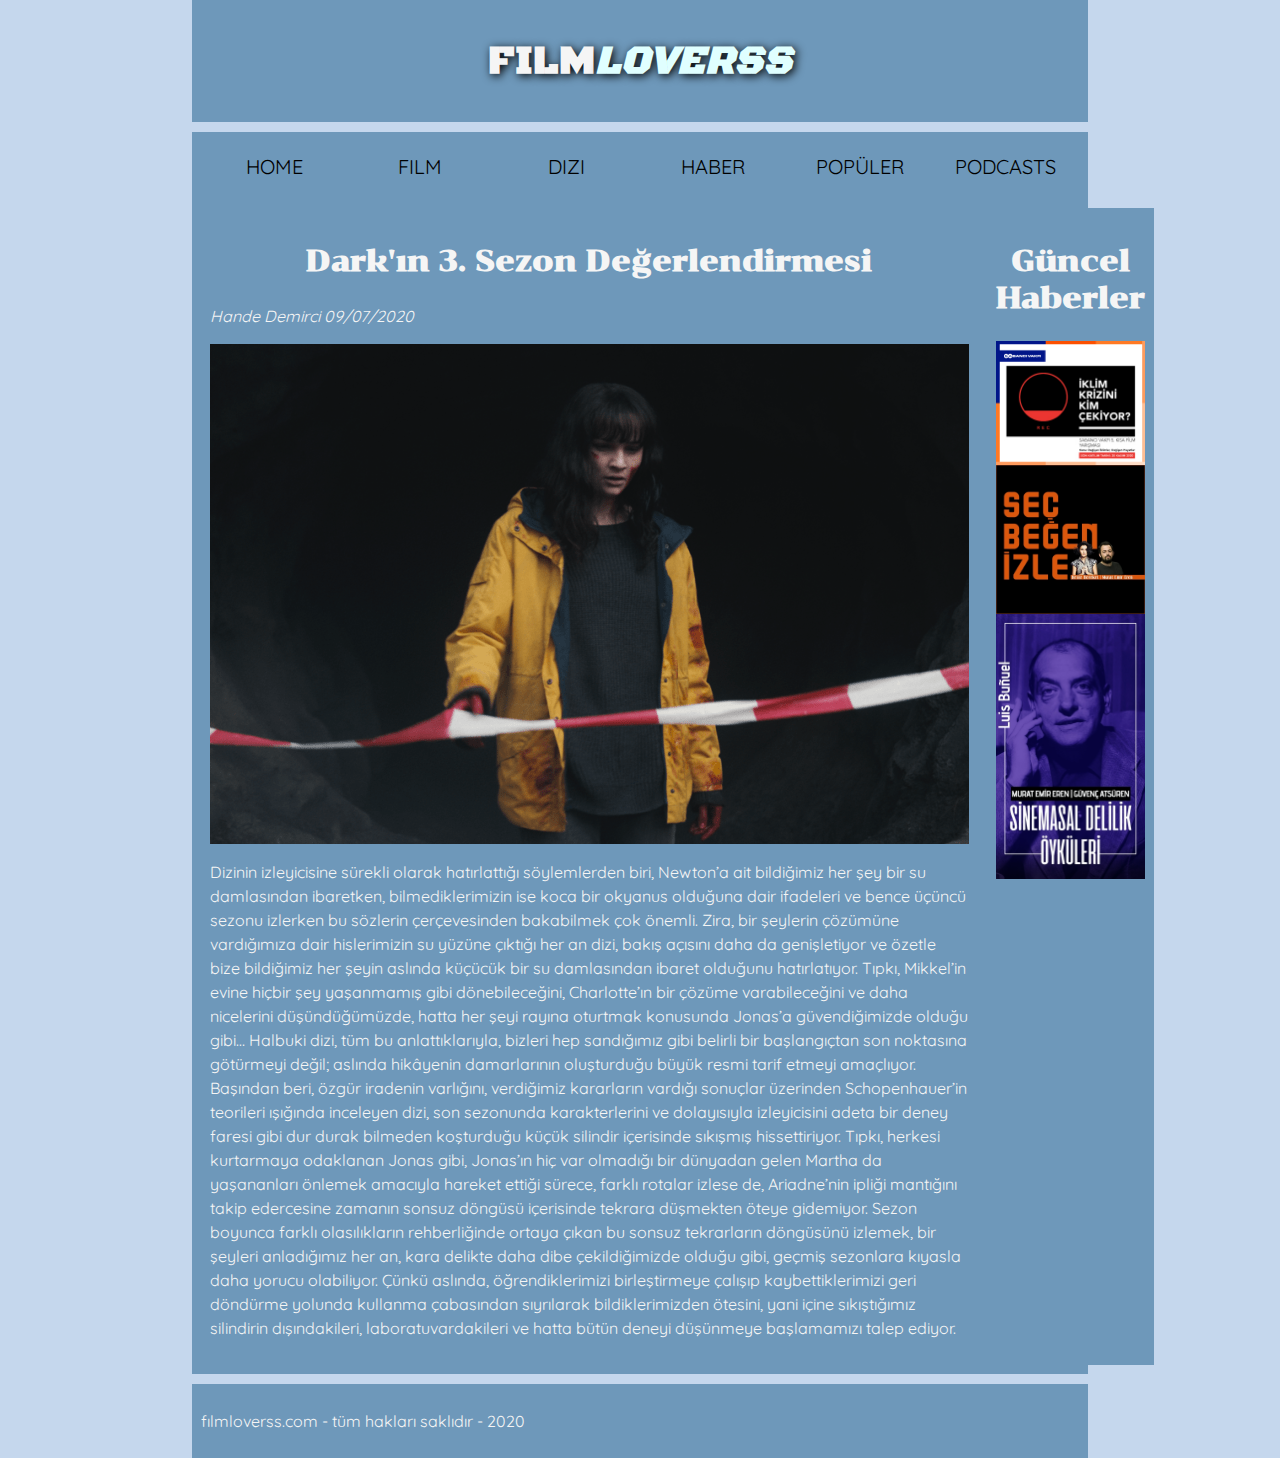
<file: layout/mylayout/index.html>
<link href="styles.css" rel="stylesheet">
<!DOCTYPE html>
<html lang="en">
<head>
    <meta charset="UTF-8">
    <title>my layout</title>
   <link href="https://fonts.googleapis.com/css2?family=Black+Ops+One&family=Chonburi&family=Quicksand:wght@300&display=swap" rel="stylesheet">


    
</head>
<body>
    <header>
        <h1>FILM<strong><i>LOVERSS</i></strong></h1>
    </header>
    
    <nav>
        <ul>
            <li> <span> home</span></li>
            <li> <a href="#"> film </a></li>
            <li><a href="#"> dizi </a></li>
            <li><a href="#"> haber </a></li>
            <li><a href="#"> popüler </a></li>
            <li><a href="#"> podcasts </a></li>
        </ul>
    </nav>
    
    <main>
        <article>
            <h2>Dark'ın 3. Sezon Değerlendirmesi</h2>
            <p> <em>Hande Demirci 09/07/2020 </em> </p>
            <img src="dark.png">
            <p>Dizinin izleyicisine sürekli olarak hatırlattığı söylemlerden biri, Newton’a ait bildiğimiz her şey bir su damlasından ibaretken, bilmediklerimizin ise koca bir okyanus olduğuna dair ifadeleri ve bence üçüncü sezonu izlerken bu sözlerin çerçevesinden bakabilmek çok önemli. Zira, bir şeylerin çözümüne vardığımıza dair hislerimizin su yüzüne çıktığı her an dizi, bakış açısını daha da genişletiyor ve özetle bize bildiğimiz her şeyin aslında küçücük bir su damlasından ibaret olduğunu hatırlatıyor. Tıpkı, Mikkel’in evine hiçbir şey yaşanmamış gibi dönebileceğini, Charlotte’ın bir çözüme varabileceğini ve daha nicelerini düşündüğümüzde, hatta her şeyi rayına oturtmak konusunda Jonas’a güvendiğimizde olduğu gibi… Halbuki dizi, tüm bu anlattıklarıyla, bizleri hep sandığımız gibi belirli bir başlangıçtan son noktasına götürmeyi değil; aslında hikâyenin damarlarının oluşturduğu büyük resmi tarif etmeyi amaçlıyor. Başından beri, özgür iradenin varlığını, verdiğimiz kararların vardığı sonuçlar üzerinden Schopenhauer’in teorileri ışığında inceleyen dizi, son sezonunda karakterlerini ve dolayısıyla izleyicisini adeta bir deney faresi gibi dur durak bilmeden koşturduğu küçük silindir içerisinde sıkışmış hissettiriyor. Tıpkı, herkesi kurtarmaya odaklanan Jonas gibi, Jonas’ın hiç var olmadığı bir dünyadan gelen Martha da yaşananları önlemek amacıyla hareket ettiği sürece, farklı rotalar izlese de, Ariadne’nin ipliği mantığını takip edercesine zamanın sonsuz döngüsü içerisinde tekrara düşmekten öteye gidemiyor. Sezon boyunca farklı olasılıkların rehberliğinde ortaya çıkan bu sonsuz tekrarların döngüsünü izlemek, bir şeyleri anladığımız her an, kara delikte daha dibe çekildiğimizde olduğu gibi, geçmiş sezonlara kıyasla daha yorucu olabiliyor. Çünkü aslında, öğrendiklerimizi birleştirmeye çalışıp kaybettiklerimizi geri döndürme yolunda kullanma çabasından sıyrılarak bildiklerimizden ötesini, yani içine sıkıştığımız silindirin dışındakileri, laboratuvardakileri ve hatta bütün deneyi düşünmeye başlamamızı talep ediyor.</p>
            
        </article>
        
        <aside>
            <h2>Güncel Haberler</h2>
            <img src="news1.png">
            <img src="news2.png">
            <img src="news3.png">
        </aside>
    </main>
    
    <footer>
        <p> fılmloverss.com - tüm hakları saklıdır - 2020 </p>
        
    </footer>
</body>
</html>
</file>
<file: layout/mylayout/styles.css>
html, body {
    margin:0;
    padding:0;
}

html {
    font-size: 10px;
    background-color: #C5D7ED; 
}

body {
    width: 70%;
    min-width: 800px;
    margin: 0 auto;
}

h1 {
    font-family: 'Black Ops One', cursive;
    color: whitesmoke;
}
h2 {
    font-family: 'Chonburi', cursive;
    color: whitesmoke;
}

p, li {
    font-family: 'Quicksand', sans-serif;
    color: whitesmoke;
}

h1 {
    font-size: 4rem;
    text-align: center;
    text-shadow: 2px 2px 10px black;
}
h2 {
    font-size: 3rem;
    text-align: center;
}

p, li {
    font-size: 1.6rem;
    line-height: 1.5;
}
strong{
    color: lightcyan;
}
header {
    margin-bottom: 10px;
    display: flex;
    flex-flow: row wrap;
}

body>* {
    background-color: #6E98BA;
    padding: 1%;
}
main,
header,
nav,
article,
aside,
footer,
section {
    background-color:  #6E98BA;
    padding: 1%;
}


h1 {
    flex: 5;
    text-transform: uppercase;
}

header img {
    display: block;
    height: 60px;
    padding-top: 20.15px;
}

nav {
    height: 50px;
    flex: 100%;
    display: flex;
}

nav ul {
    padding: 0;
    list-style-type: none;
    flex: 2;
    display: flex;
}

nav li {
    display: inline;
    text-align: center;
    flex: 1;
}

nav a,
nav span {
    display: inline-block;
    font-size: 2rem;
    height: 3rem;
    line-height: 1.7;
    text-transform: uppercase;
    text-decoration: none;
    color: black;

}

/* || main layout */

main {
    display: flex;
}

article,
section {
    flex: 4;
}

aside {
    flex: 1;
    margin-left: 10px;
    padding: 1%;
}

aside a {
    display: block;
    float: left;
    width: 50%;
}

aside img {
    max-width: 100%;
}

footer {
    margin-top: 10px;
}
</file>
